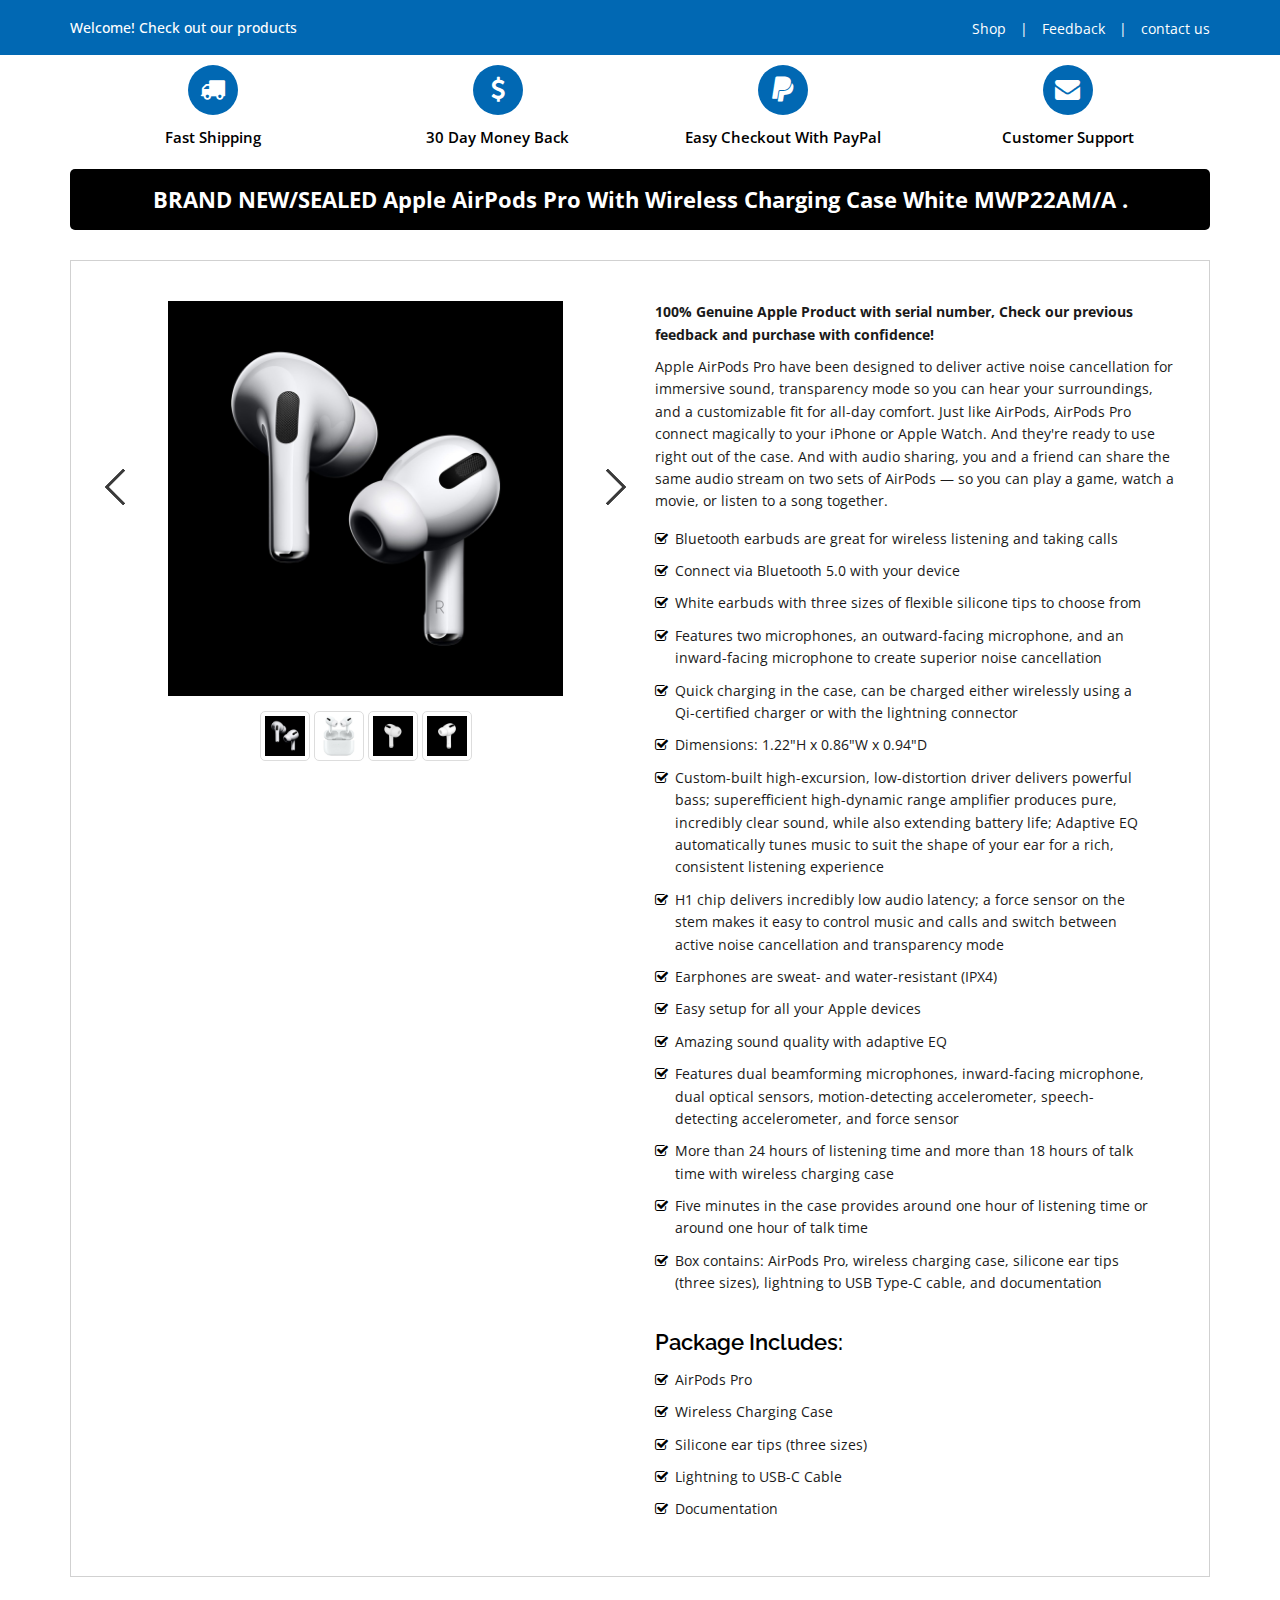
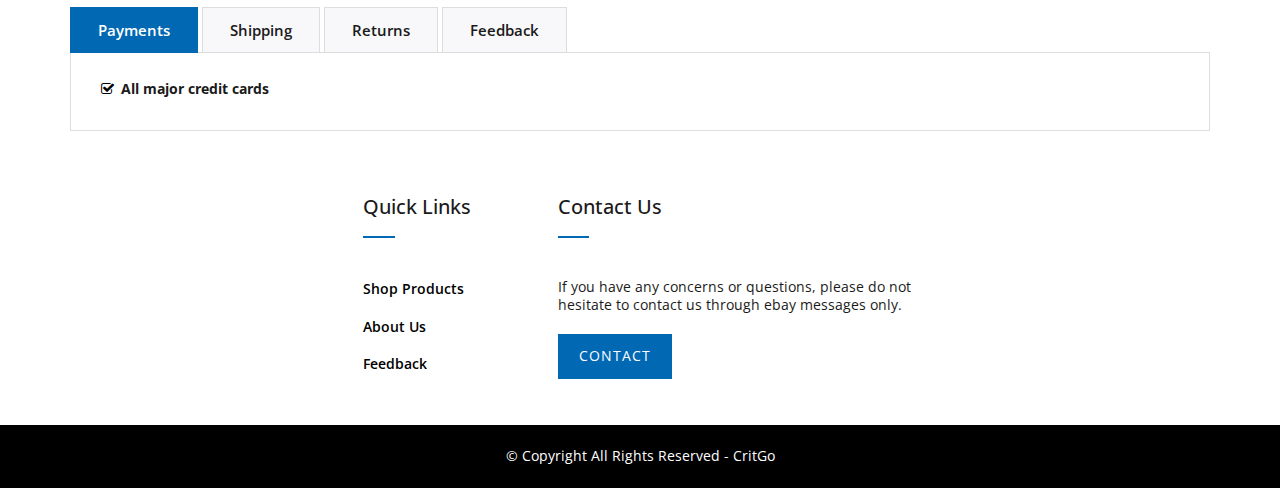
<file: index2.html>
<!DOCTYPE html>
<html lang="en">

<head>

<meta charset="utf-8">
<meta https-equiv="x-ua-compatible" content="ie=edge">
<meta name="viewport" content="width=device-width, initial-scale=1">
<title>ebay template</title>
<!-- ======= google fonts ======= -->
<link href="https://fonts.googleapis.com/css?family=Open+Sans:400,600,700,800" rel="stylesheet">
<link href="https://fonts.googleapis.com/css?family=Raleway:300,400,500,600,700,800" rel="stylesheet">
<!-- ======= css ======= -->
<link rel="stylesheet" href="https://maxcdn.bootstrapcdn.com/bootstrap/3.3.5/css/bootstrap.min.css">
<link rel="stylesheet" href="https://maxcdn.bootstrapcdn.com/font-awesome/4.4.0/css/font-awesome.min.css">
<link rel="stylesheet" href="https://rony-sarkar.github.io/xmerchx/css/style.css">
</head>

<body>
<div class="main-div">
<!-- ======= header area start ======= -->

<div class="header-top">
<div class="container">
<div class="row">
<div class="col-sm-6">
<!-- welcome part start-->
<div class="wel-come">
<h4>Welcome! Check out our products</h4>
</div>
<!-- welcome part end-->
</div>
<div class="col-sm-6">
<!-- welcome part start-->
<div class="support">
<div class="menu-top">
<ul>
<li><a href="https://www.ebay.com/str/critgo" target="_blank">Shop</a>
<span class="separate">|</span>
</li>
<li><a href="https://www.ebay.com/fdbk/feedback_profile/xmerchx?filter=feedback_page:All&_trksid=p2545226.m2531.l4585" target="_blank">Feedback</a>
<span class="separate">|</span>
</li>
<li><a href="https://www.ebay.com/cnt/intermediatedFAQ?requested=xmerchx&_trksid=p2545226.m2531.l4583&rt=nc" target="_blank">contact us</a> </li>
</ul>
</div>
</div>
<!-- welcome part end-->
</div>
</div>
</div>
</div>
<!-- ======= header area end ======= -->

<!-- ======= support-box area start ======= -->
<div class="support-box">
<div class="container">
<div class="row">
<div class="col-md-12">
<!-- service start -->
<div class="service-box">
<ul>
<li>
<div class="service-left"><i class="fa fa-truck" aria-hidden="true"></i></div>
<div class="service-right">Fast Shipping </div>
</li>
<li>
<div class="service-left"><i class="fa fa-usd" aria-hidden="true"></i></div>
<div class="service-right">30 Day Money Back</div>
</li>
<li>
<div class="service-left"><i class="fa fa-paypal" aria-hidden="true"></i></div>
<div class="service-right">Easy checkout with PayPal</div>
</li>
<li>
<div class="service-left"><i class="fa fa-envelope" aria-hidden="true"></i></div>
<div class="service-right">customer support</div>
</li>
</ul>
</div>
<!-- service end -->
</div>
</div>
</div>
</div>
<!-- ======= support-box area end ======= -->

<!-- ======= product title area start ======= -->
<section class="gallery-area">
<div class="container">
<div class="row">
<div class="col-md-12">
<div class="pro-title">
<h3>

<!-- product title start -->

BRAND NEW/SEALED Apple AirPods Pro With Wireless Charging Case White MWP22AM/A .

<!-- product title end -->

</h3>
</div>
</div>
</div>
</div>
</section>
<!-- ======= product title area end ======= -->

<!-- ======= product area start ======= -->
<section class="product-area">
<div class="container">
<div class="row">
<div class="col-md-12">
<div class="product-wraper">

<div class="col-md-6">
<!-- images gallery part start -->
<div class="gallery-content">
<div class="rt-container">
<div class="csslider infinity" id="slider1">
<input name="slides" checked="checked" id="slides_1" type="radio">
<input name="slides" id="slides_2" type="radio">
<input name="slides" id="slides_3" type="radio">
<input name="slides" id="slides_4" type="radio">
<ul>

<!-- big gallery images  one -->
<li>
<img src="https://rony-sarkar.github.io/xmerchx/images/pro.jpeg" alt="">
</li>

<!-- big gallery images two -->
<li>
<img src="https://rony-sarkar.github.io/xmerchx/images/pro2.jpeg" alt="">
</li>

<!-- big gallery images three -->
<li>
<img src="https://rony-sarkar.github.io/xmerchx/images/pro3.jpeg" alt="">
</li>

<!-- big gallery images four -->
<li>
<img src="https://rony-sarkar.github.io/xmerchx/images/pro4.jpeg" alt="">
</li>

</ul>
<div class="arrows">
<label for="slides_1"></label>
<label for="slides_2"></label>
<label for="slides_3"></label>
<label for="slides_4"></label>
<label class="goto-first" for="slides_1"></label>
<label class="goto-last" for="slides_4"></label>
</div>
<div class="navigation">

<!-- small gallery images one -->
<label for="slides_1">
<img src="https://rony-sarkar.github.io/xmerchx/images/pro.jpeg" alt="">
</label>

<!-- small gallery images two -->
<label for="slides_2">
<img src="https://rony-sarkar.github.io/xmerchx/images/pro2.jpeg" alt="">
</label>

<!-- small gallery images three -->
<label for="slides_3">
<img src="https://rony-sarkar.github.io/xmerchx/images/pro3.jpeg" alt="">
</label>

<!-- small gallery images four -->
<label for="slides_4">
<img src="https://rony-sarkar.github.io/xmerchx/images/pro4.jpeg" alt="">
</label>

</div>
</div>
</div>
</div>
<!-- images gallery part end -->
</div>

<div class="col-md-6">
<!-- product discription part start -->
<div class="product-dec">

<p><b>100% Genuine Apple Product with serial number, Check our  previous feedback and purchase with confidence!</b></p>
<p>Apple AirPods Pro have been designed to deliver active noise cancellation for immersive sound, transparency mode so you can hear your surroundings, and a customizable fit for all-day comfort. Just like AirPods, AirPods Pro connect magically to your iPhone or Apple Watch. And they're ready to use right out of the case. And with audio sharing, you and a friend can share the same audio stream on two sets of AirPods — so you can play a game, watch a movie, or listen to a song together.</p>
<ul>
<li>Bluetooth earbuds are great for wireless listening and taking calls</li>
<li>Connect via Bluetooth 5.0 with your device</li>
<li>White earbuds with three sizes of flexible silicone tips to choose from</li>
<li>Features two microphones, an outward-facing microphone, and an inward-facing microphone to create superior noise cancellation</li>
<li>Quick charging in the case, can be charged either wirelessly using a Qi-certified charger or with the lightning connector</li>
<li>Dimensions: 1.22"H x 0.86"W x 0.94"D</li>
<li>Custom-built high-excursion, low-distortion driver delivers powerful bass; superefficient high-dynamic range amplifier produces pure, incredibly clear sound, while also extending battery life; Adaptive EQ automatically tunes music to suit the shape of your ear for a rich, consistent listening experience</li>
<li>H1 chip delivers incredibly low audio latency; a force sensor on the stem makes it easy to control music and calls and switch between active noise cancellation and transparency mode</li>
<li>Earphones are sweat- and water-resistant (IPX4)</li>
<li>Easy setup for all your Apple devices</li>
<li>Amazing sound quality with adaptive EQ</li>
<li>Features dual beamforming microphones, inward-facing microphone, dual optical sensors, motion-detecting accelerometer, speech-detecting accelerometer, and force sensor</li>
<li>More than 24 hours of listening time and more than 18 hours of talk time with wireless charging case</li>
<li>Five minutes in the case provides around one hour of listening time or around one hour of talk time</li>
<li>Box contains: AirPods Pro, wireless charging case, silicone ear tips (three sizes), lightning to USB Type-C cable, and documentation</li>
</ul>
<h3>Package includes:</h3>
<ul>
<li>AirPods Pro</li>
<li>Wireless Charging Case</li>
<li>Silicone ear tips (three sizes)</li>
<li>Lightning to USB-C Cable</li>
<li>Documentation</li>
</ul>
<!-- product discription part end -->

</div>
</div>
</div>
</div>
</div>
</div>
</section>
<!-- ======= product area end ======= -->

<!-- ======= tab area start ======= -->
<div class="tab-part-area">
<div class="container">
<div class="row">
<div class="col-md-12">
<div class="tab-area">
<input id="tab1" name="tabs" checked="" type="radio">
<label for="tab1">Payments</label>
<input id="tab2" name="tabs" type="radio">
<label for="tab2">Shipping  </label>
<input id="tab3" name="tabs" type="radio">
<label for="tab3">Returns</label>
<input id="tab4" name="tabs" type="radio">
<label for="tab4">Feedback </label>

<!-- tab info start -->
<section id="content1" class="tab-section">
<div class="tab-list">
<ul>
<li><b>All major credit cards</b></li>
</ul>
</div>
</section>
<!-- tab info end -->

<!-- tab info start -->
<section id="content2" class="tab-section">
<div class="col-md-8">
<div class="tab-list">
<p>Orders are generally shipped within 24 hours via USPS First class with tracking number. </p>
</div>
</div>
</section>
<!-- tab info end -->

<!-- tab info start -->
<section id="content3" class="tab-section">
<div class="col-md-10">
<div class="tab-list">
<p>If you are not satisfied with your purchase, you may return it for a refund in its original packaging (excluding shipping and handling charges) within 30 days. Exchanges will be honored if the item received is defective.</p>
</div>
</div>
</section>
<!-- tab info end -->

<!-- tab info start -->
<section id="content4" class="tab-section">
<div class="tab-list">
<p>Feedback is paramount to the success of our business. If there is anything you are unsatisfied with, please feel free to contact us before leaving negative feedback so we can resolve the issue.</p>
</div>
</section>
<!-- tab info end -->

</div>
</div>
</div>
</div>
</div>
<!-- ======= tab area end ======= -->

<!-- ======= footer area star ======= -->
<div class="footer-top">
<div class="container">
<div class="row">
<div class="col-md-2 col-md-offset-3 col-sm-3">
<div class="footer-widget">
<h2>Quick links</h2>
<ul>
<li><a href="https://www.ebay.com/str/critgo" target="_blank">shop products</a></li>
<li><a href="https://www.ebay.com/str/critgo#tab1" target="_blank">about us</a></li>
<li><a href="https://www.ebay.com/fdbk/feedback_profile/xmerchx?filter=feedback_page:All&_trksid=p2545226.m2531.l4585" target="_blank">Feedback</a></li>
</ul>
</div>
</div>
<div class="col-md-4 col-sm-9">
<div class="footer-widget">
<h2>contact us</h2>
<p>If you have any concerns or questions, please do not hesitate to contact us through ebay messages only.</p>
<a href="https://www.ebay.com/cnt/intermediatedFAQ?requested=xmerchx&_trksid=p2545226.m2531.l4583&rt=nc" class="sub-btn" target="_blank">contact</a>
</div>
</div>
</div>
</div>
</div>
<footer class="main-footer">
<div class="container">
<div class="row">
<div class="col-md-12">
<div class="copy-right text-center">
<p>© Copyright All Rights Reserved - CritGo</p>
</div>
</div>
</div>
</div>
</footer>
<!-- ======= footer area end ======= -->
</div>
</body>

</html>
</file>
